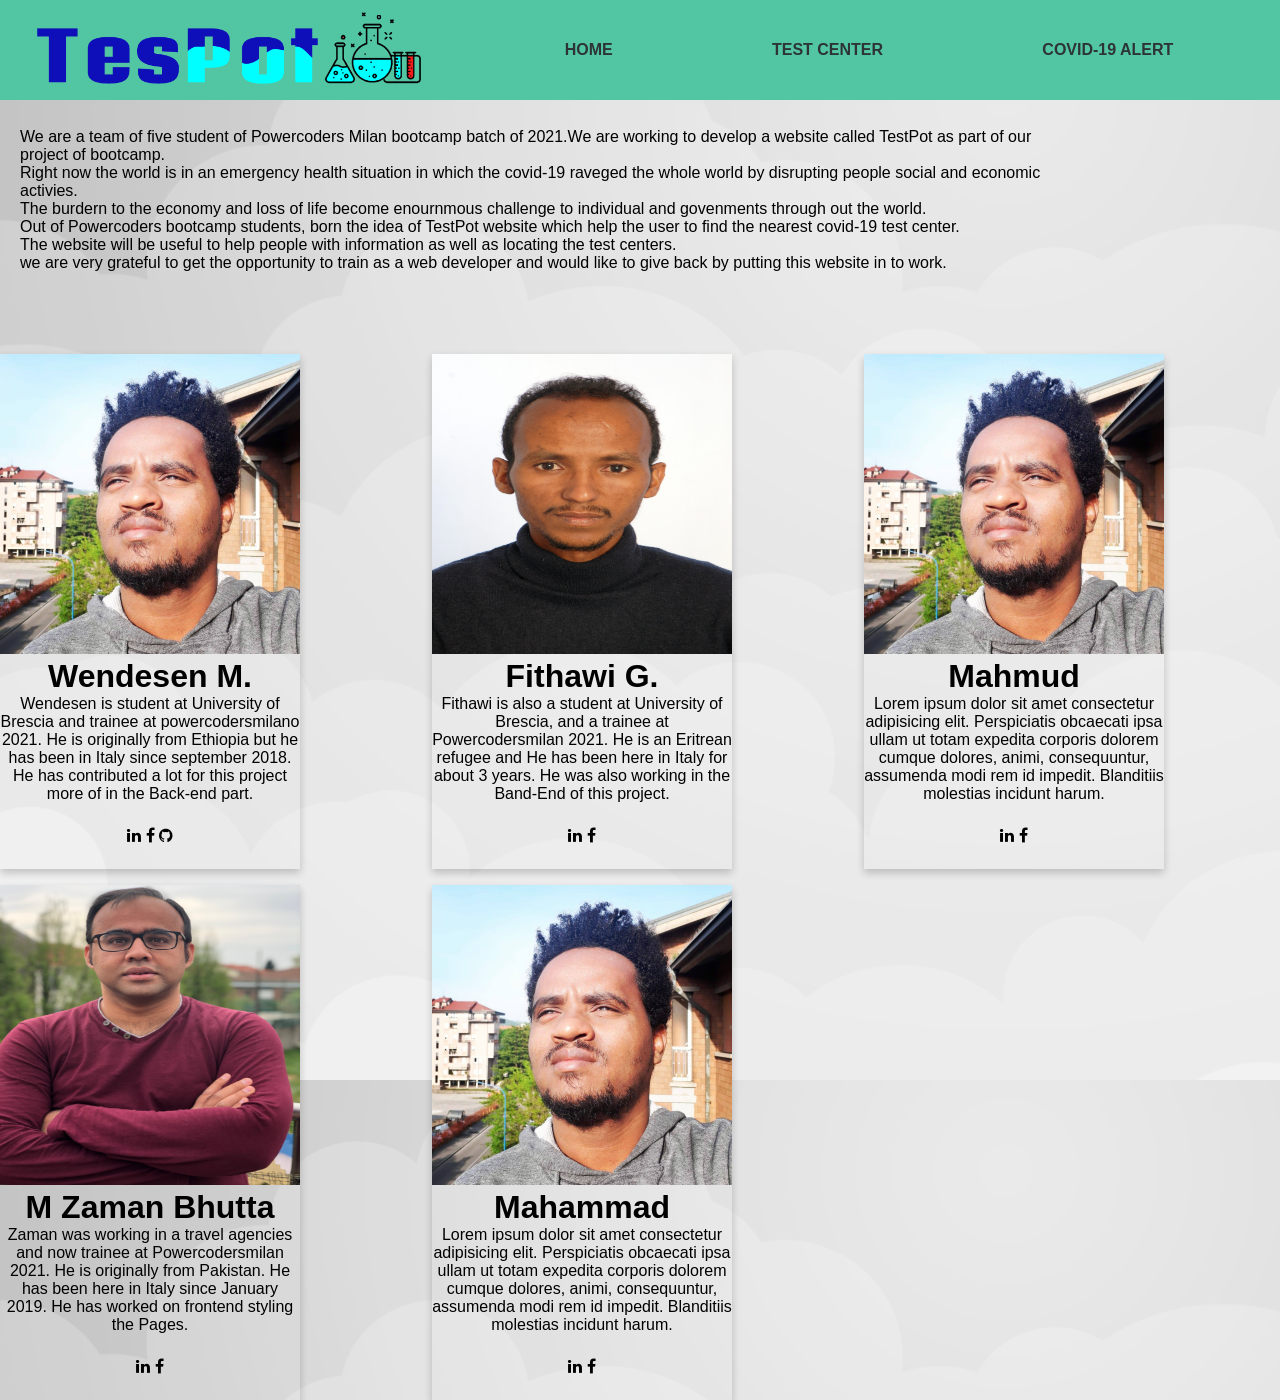
<file: aboutUs.html>
<!DOCTYPE html>
<html lang="en">
  <head>
    <meta charset="UTF-8" />
    <meta http-equiv="X-UA-Compatible" content="IE=edge" />
    <meta name="viewport" content="width=device-width, initial-scale=1.0" />
    <title>About Us</title>

    <link
      rel="stylesheet"
      href="https://cdnjs.cloudflare.com/ajax/libs/font-awesome/4.7.0/css/font-awesome.min.css"
    />
    <link rel="stylesheet" href="AboutUs.css" />
    <link rel="stylesheet" href="styles.css">
  </head>
  <body style="background-image: url(/images/aboutus.jpg); ">
    <nav>
      <div class="logo">
       <a href="/index.html"><img src="/images/logo.png" alt="images" /></a> 
      </div>
      <div class="menu6">
        <a href="/index.html">Home </a>
        <a href="testCenter.html">Test Center</a>
        <a href="covid-Dailycase.html" id="covid-19">Covid-19 Alert</a>
      </div>
    </nav>
    <div class="container">
      <!--<h2 id="h2-6">The Team</h2>-->
      <div class="main-paragraph6">
        <br />
        <p>
          We are a team of five student of Powercoders Milan bootcamp batch of
          2021.We are working to develop a website called TestPot as part of our
          project of bootcamp.
        </p>
      
        <p>
          Right now the world is in an emergency health situation in which the
          covid-19 raveged the whole world by disrupting people social and
          economic activies.
        </p>
   
        <p>
          The burdern to the economy and loss of life become enournmous
          challenge to individual and govenments through out the world.
        </p>

        <p>
          Out of Powercoders bootcamp students, born the idea of TestPot website
          which help the user to find the nearest covid-19 test center.
        </p>
     

        <p>
          The website will be useful to help people with information as well as
          locating the test centers.
        </p>
 

        <p>
          we are very grateful to get the opportunity to train as a web
          developer and would like to give back by putting this website in to
          work.
        </p>
        <br />
      </div>

      <div class="profile-card">
        <div class="card">
          <img src="/images/wende1.jpg" alt="Wendesen" style="width: 100%; height: 300px;" />
          <h1>Wendesen M.</h1>
          <p class="title"></p>

          <p>
            Wendesen is student at University of Brescia and trainee at powercodersmilano 2021. He is originally from Ethiopia but he has been in Italy since september 2018. He has contributed a lot for this project more of in the Back-end part.
          </p>
          <div style="margin: 24px 0">
            <a href="https://www.linkedin.com/in/wendesenmelaku/https://www.linkedin.com/in/wendesenmelaku/"><i class="fa fa-linkedin"></i></a>
            <a href="https://www.facebook.com/wendesen.melaku"><i class="fa fa-facebook"></i></a>
            <a href="https://github.com/Wendesen-cpu"><i class="fa fa-github"></i></a>
          </div>
        </div>

        <div class="card">
          <img src="/images/fithi.jpg" alt="Fithawi" style="width: 100%" height="300px" />
          <h1>Fithawi G.</h1>
          <p class="title"></p>

          <p>
            Fithawi is also a student at University of Brescia, and a trainee at Powercodersmilan 2021. He is an Eritrean refugee and He has been here in Italy for about 3 years. He was also working in the Band-End of this project.
          </p>
          <div style="margin: 24px 0">
            <a href="#"><i class="fa fa-linkedin"></i></a>
            <a href="#"><i class="fa fa-facebook"></i></a>
          </div>
        </div>

        <div class="card">
          <img src="/images/wende1.jpg" alt="Mahmud" style="width: 100%" />
          <h1>Mahmud</h1>
          <p class="title"></p>

          <p>
            Lorem ipsum dolor sit amet consectetur adipisicing elit.
            Perspiciatis obcaecati ipsa ullam ut totam expedita corporis dolorem
            cumque dolores, animi, consequuntur, assumenda modi rem id impedit.
            Blanditiis molestias incidunt harum.
          </p>
          <div style="margin: 24px 0">
            <a href="#"><i class="fa fa-linkedin"></i></a>
            <a href="#"><i class="fa fa-facebook"></i></a>
          </div>
        </div>

        <div class="card">
          <img src="/images/zaman.jpg" alt="Zaman" style="width: 100%"  height="300px" />
          <h1>M Zaman Bhutta</h1>
          <p class="title"></p>

          <p>
            Zaman was working in a travel agencies and now trainee at Powercodersmilan 2021. He is originally from Pakistan. He has been here in Italy since January 2019. He has worked on frontend styling the Pages.
          </p>
          <div style="margin: 24px 0">
            <a href="https://www.linkedin.com/in/muhammad-zaman-bhutta-ab7670207/"><i class="fa fa-linkedin"></i></a>
            <a href="https://www.facebook.com/zaman.bhutta.9"><i class="fa fa-facebook"></i></a>
          </div>
        </div>

        <div class="card">
          <img src="/images/wende1.jpg" alt="Mahamed" style="width: 100%" />
          <h1>Mahammad</h1>
          <p class="title"></p>

          <p>
            Lorem ipsum dolor sit amet consectetur adipisicing elit.
            Perspiciatis obcaecati ipsa ullam ut totam expedita corporis dolorem
            cumque dolores, animi, consequuntur, assumenda modi rem id impedit.
            Blanditiis molestias incidunt harum.
          </p>
          <div style="margin: 24px 0">
            <a href="#"><i class="fa fa-linkedin"></i></a>
            <a href="#"><i class="fa fa-facebook"></i></a>
          </div>
        </div>
      </div>
    </div>
  </body>
</html>
</file>
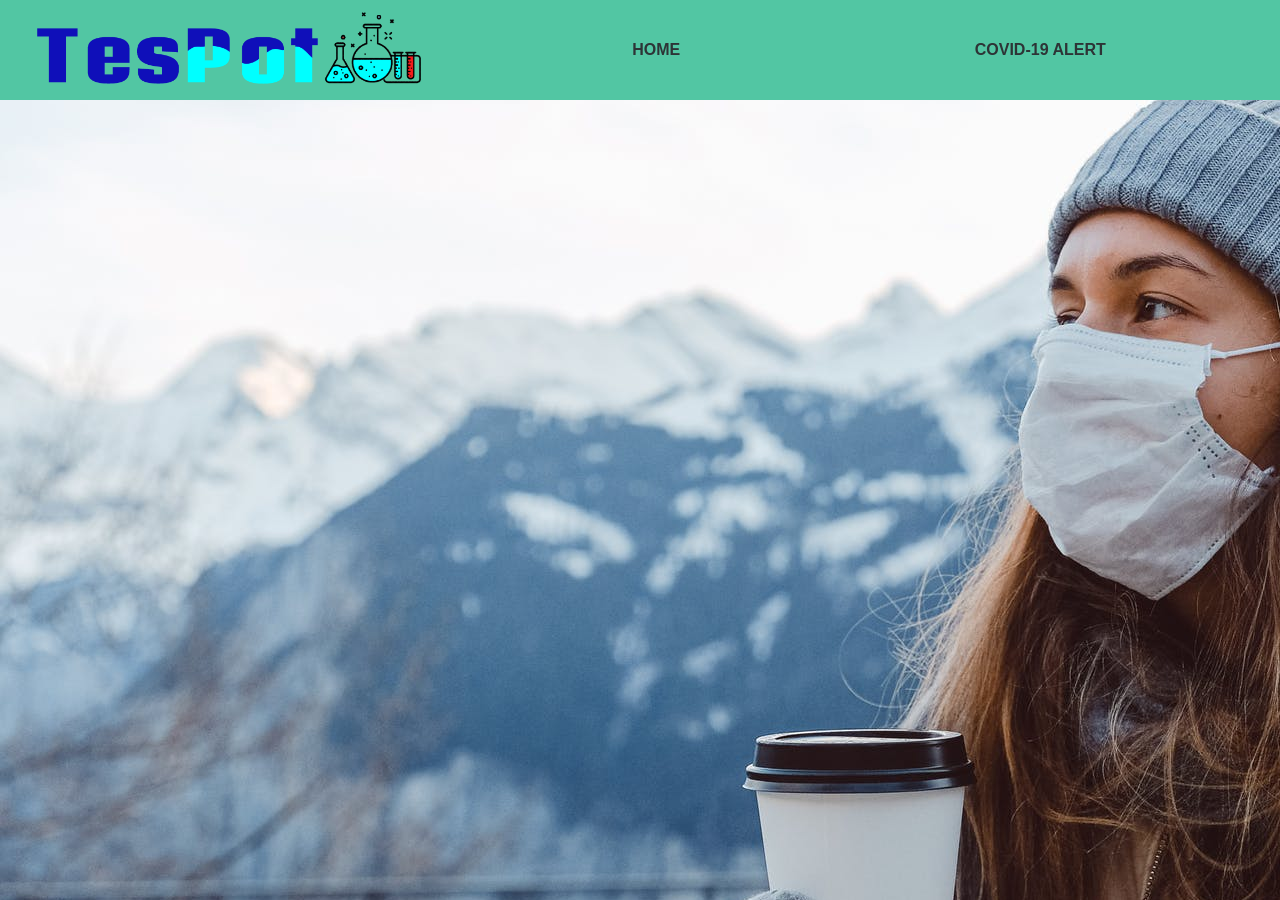
<file: contribute-summary.html>
<!DOCTYPE html>
<html lang="en">
<head>
    <meta charset="UTF-8">
    <meta http-equiv="X-UA-Compatible" content="IE=edge">
    <meta name="viewport" content="width=device-width, initial-scale=1.0">
    <link rel="stylesheet" href="styles.css">
    <title>Document</title>
</head>
<body>
    <nav>
        <div class="logo">
            <a href="/index.html"><img src="/images/logo.png" alt="images"></a>
        </div>
        <div class="menu">
        <a href="/index.html">Home</a>
        <a href="covid-Dailycase.html" id="covid-19" style="right: 10;">Covid-19 Alert</a>
    </div>
    </nav>

    <div  style="width: 80%; height: 80vh; margin-top: 100px; margin: 50px; margin-left: 100px;">
        <div  id="result-main" ></div>
        <div id="result" style="margin: 15px; margin-left: 30px; padding: 15px;">

        </div>
        <diV id="image">
           
        </diV>
        <video width="300" height="300" autoplay="autoplay">
            <source src="https://youtu.be/sl4N0iBW0AU" type="video/mp4"/>  		
          Your Browser does not support the video element
  </video>

    </div>

    <script src="contribute-summary.js"></script>
    
</body>
</html>
</file>
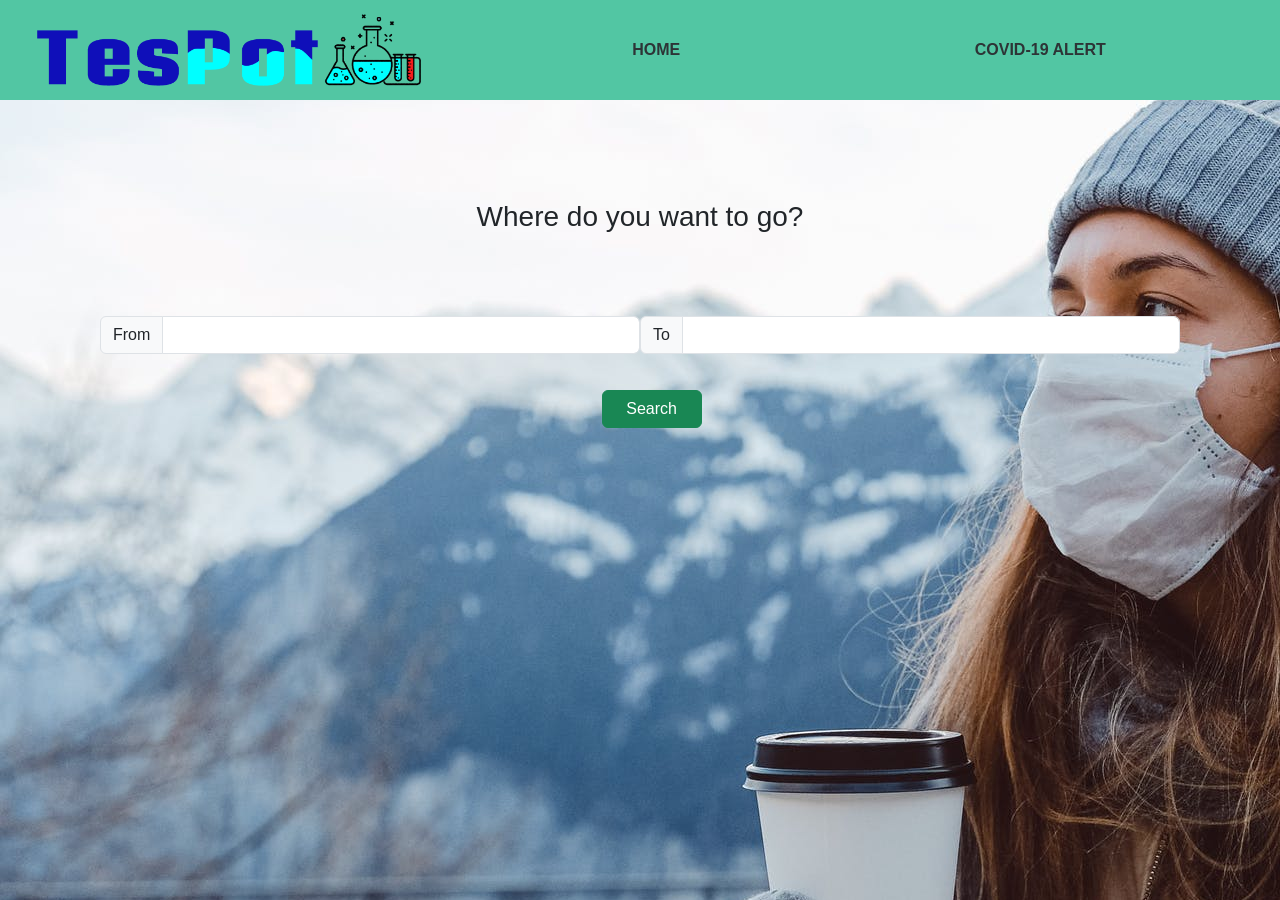
<file: travel.html>
<!DOCTYPE html>
<html lang="en">
<head>
    <meta charset="UTF-8">
    <meta http-equiv="X-UA-Compatible" content="IE=edge">
    <meta name="viewport" content="width=device-width, initial-scale=1.0">
    <title>Travel</title>
    <link rel="stylesheet" href="styles.css">
    <link href="https://cdn.jsdelivr.net/npm/bootstrap@5.0.0-beta2/dist/css/bootstrap.min.css" rel="stylesheet" integrity="sha384-BmbxuPwQa2lc/FVzBcNJ7UAyJxM6wuqIj61tLrc4wSX0szH/Ev+nYRRuWlolflfl" crossorigin="anonymous">
</head>

<body>
  <nav>
    <div class="logo">
        <a href="/index.html"><img src="/images/logo.png" alt="images"></a>
    </div>
    <div class="menu">
    <a href="/index.html">Home</a>
    <a href="covid-Dailycase.html" id="covid-19" style="right: 10;">Covid-19 Alert</a>
  <!-- <label style="margin-left: 850px;" for="cars">what do you want? :</label> </br>
    <select name="cars" id="cars"> <br>
      <option value="volvo">Volvo</option>
      <option value="saab">Saab</option>
      <option value="opel">Opel</option>
      <option value="audi">Audi</option>
    </select>
  <input style="width: 10%;" type="submit" value="Submit"> -->
</div>
</nav> 

 


            <div class ="main2">
                <div style="text-align: center; margin-top: 100px;"><h3>Where do you want to go?</h3></div></br>
              <div style="display: flex; margin: 20px 100px; padding-top: 30px;">
                <div class="input-group mb-3">
                    <span class="input-group-text" id="inputGroup-sizing-default">From</span>
                    <input id="origin" type="text" class="form-control" aria-label="Sizing example input" aria-describedby="inputGroup-sizing-default">
                  </div>
                  <div class="input-group mb-3">
                    <span class="input-group-text" id="inputGroup-sizing-default">To</span>
                    <input id="destination" type="text" class="form-control" aria-label="Sizing example input" aria-describedby="inputGroup-sizing-default">
                  </div>
              </div>
              <button id="search_btn" style="margin-left:47%; width: 100px" type="button" class="btn btn-success">Search</button>
            </div>
            <div class ="footer"></div>
            <script src="search.js"></script>
</body>
</html>
</file>
<file: AboutUs.css>
nav {
  height: 100px;
  background-color: #52c6a3;
  display: flex;
  justify-content: space-between;
  align-items: center;
}
.logo {
  width: 30%;
  margin: 10px;
}
#covid-19:hover{
    background-color: red;
}
.menu6 {
  width: 60%;
  display: flex;
  justify-content: space-around;
  align-items: center;
}
.logo img {
  width: 350px;
}
.menu6 a {
  text-decoration: none;
  color: #2d3436;
  text-transform: uppercase;
  font-weight: bold;
}
#h2-6 {
  text-align: center;
}
.main-paragraph6 {
 
  margin-left: 10px;
  /*border: 1px rgb(216, 214, 214) solid;*/
  height: 20%;
  padding-top: 10px;
  padding-left: 10px;
  width: 80%;
}

.profile-card {
  display: grid;
  grid-template-columns: 1fr 1fr 1fr;
  grid-template-rows: 1fr 1fr;
  gap: 1em;
  margin-top: 5%;
}

.card {
  box-shadow: 0 4px 8px 0 rgba(0, 0, 0, 0.2);
  max-width: 300px;
  text-align: center;
  font-family: sans-serif;
}

.title {
  color: grey;
  font-size: 18px;
}

button {
  border: none;
  outline: 0;
  display: inline-block;
  padding: 8px;
  color: white;
  background-color: #000;
  text-align: center;
  cursor: pointer;
  width: 100%;
  font-size: 18px;
}

a {
  text-decoration: none;
  font-size: 1rem;
  color: black;
}

button:hover,
a:hover {
  opacity: 0.7;
}

@media (max-width: 600px) {
  .container {
    display: grid;
  }
  .profile-card {
    display: grid;
  }
}
</file>
<file: styles.css>
*{
    margin:0;
    padding: 0;
    font-family: 'Josefin Sans', sans-serif;
}
body{
    width: 100%;
    height: 100vh;
    background-image: url(/images/covid.jpeg);
    background-repeat: none;
}
nav{
    height:100px;
    background-color: #52C6A3;
    display: flex;
    justify-content: space-around;
    align-items: center;
   
}

#covid-19:hover{
    background-color: red;
}

.logo{
    width: 30%;
    margin: 10px;
}
.menu{
    width:60%;
    display: flex;
    justify-content: space-around;
    align-items: center;
}
.logo img{
    width: 100%;
}
.menu a{
    text-decoration: none;
    color:#2d3436;
    text-transform: uppercase;
    font-weight: bold;
}
.main1{
    padding-right: 10em;
    width: 50%;
}
.main1 .right-sec1 h1{
    text-align: center;
    margin: 20px;
    font-size: 50px;
}
.main1 .right-sec1 p{
    text-align: center;
    font-size: 20px;
    padding-left: 20px;
}
.footer1{
  background-color:  #52C6A3;

  align-items: center;
  text-align: center;
  bottom: 0px;
  position: fixed;
  width: 100%;

  height: 7vh;
}
.footer1 a {
 text-decoration: none;
 color: black;
}

.footer1 p{
    padding-top: 15px;
    
}
.myForm2{
    margin-top: 40px;
    margin-right: 10px;
}
.sbmtbtn2{
    margin-top: 50px;
    margin-left: 160px;
}
#btn1{
    margin: 20px;
}
.foot{
    flex:1;
    background-color:rgb(172, 172, 25);
}
.form-container{
    display: flex;
    border: 1px rgb(194, 186, 186) solid;
    height: 60vh;
    flex-basis: 45%;
    align-items: center;
    background-color: rgb(221, 220, 215); 
    box-shadow: 0 4px 8px 0 rgba(0, 0, 0, 0.2), 0 6px 20px 0 rgba(0, 0, 0, 0.19); 
    margin: 10px 10px;
    gap: 5px;
}
.form-flex{
    flex: 2;
}
.thanks-pic{
   flex: 2;
    border: 1px rgb(199, 198, 198) solid;
    box-shadow: 0 4px 8px 0 rgba(0, 0, 0, 0.2), 0 6px 20px 0 rgba(0, 0, 0, 0.19);
    height: 60vh;  
}
.form-pic{
    width: 800px;
    height: 430px;
    box-shadow: 0 4px 8px 0 rgba(0, 0, 0, 0.2), 0 6px 20px 0 rgba(0, 0, 0, 0.19);

}
.my-forms5 {
  font-size: large;
  padding-left: 5px;
}
.submit-btn5 {
  background-color: rgb(150, 36, 243);
  color: rgb(255, 255, 255);
  font-size: large;
  padding-left: 5px;
  border-radius: 5px;
  width: 20%;
}
.form-group {
  background-color: rgb(150, 36, 243);
  border: 1px blanchedalmond solid;
  border-radius: 5px;
  word-spacing: 1em;
}
input {
  width: 100%;
  border-radius: 5px;
}
.paragraph5 {
  font-size: large;
  padding-left: 10px;
}
.h2-6 {
  text-align: center;
  padding-top: 20px;
}
.main-paragraph6 {
  padding-top: 10px;
  padding-left: 10px;
}
.main-paragraph6 h2 {
  margin-bottom: 20px;
  text-align: center;
}
.btn3 {
  text-align: center;
}
.btn3 button {
  text-align: center;
  padding: 10px;
  background-color: green;
}
.main-text3 {

    padding: 0px 15px;
}
.testcenter{
    position: absolute;
    top:50%;
    left:30%;
    transform: translate(-90%,-30% );
    width:400px;
    background:#fff;
    padding:40px;
    box-sizing: border-box;
    box-shadow: 0 5px 10px rgba(0,0,0,0.5);
  
}
.testcenter h3{
    margin:0 0 40px;
    padding:0;
    text-transform: capitalize;
}
.testcenter input{
    padding:10px 0;
    margin-bottom: 30px;
}
.testcenter input{
    width:100%;
    box-sizing: border-box;
    box-shadow: none;
    outline: none;
    border:none;
    border-bottom:2px solid #999;
}
.testcenter button{
    border-bottom:none;
    cursor:pointer;
    background:blue;
    margin-bottom:0;
    text-transform:capitalize;
    border-radius: 25px;
    width: 100px;
    height: 50px;
    color:white;
    margin-left: 80px;   
}
#res {
 flex:2;
 width:50%;
 height: 100%;
 margin-right: 20px;
 padding-left: 20px;
 padding-top: 10px;
}
#res h1{
 text-align: center;
}
.dailycovid-case1{
    position: absolute;
    top:50%;
    left:50%;
    transform: translate(-50%,-50% );
    width:400px;
    background:#fff;
    padding:40px;
    box-sizing: border-box;
    box-shadow: 0 5px 10px rgba(0,0,0,0.5);
}
.dailycovid-case1 h3{
    margin:0 0 40px;
    padding:0;
    text-transform: capitalize;
}
.dailycovid-case1 input{
    padding:10px 0;
    margin-bottom: 30px;
}
.dailycovid-case1 input{
    width:100%;
    box-sizing: border-box;
    box-shadow: none;
    outline: none;
    border:none;
    border-bottom:2px solid #999;
}
.dailycovid-case1 button{
    border-bottom:none;
    cursor:pointer;
    background:blue;
    margin-bottom:0;
    text-transform:capitalize;
    border-radius: 25px;
    width: 100px;
    height: 50px;
    color:white;
    margin-left: 80px;   
}
</file>
